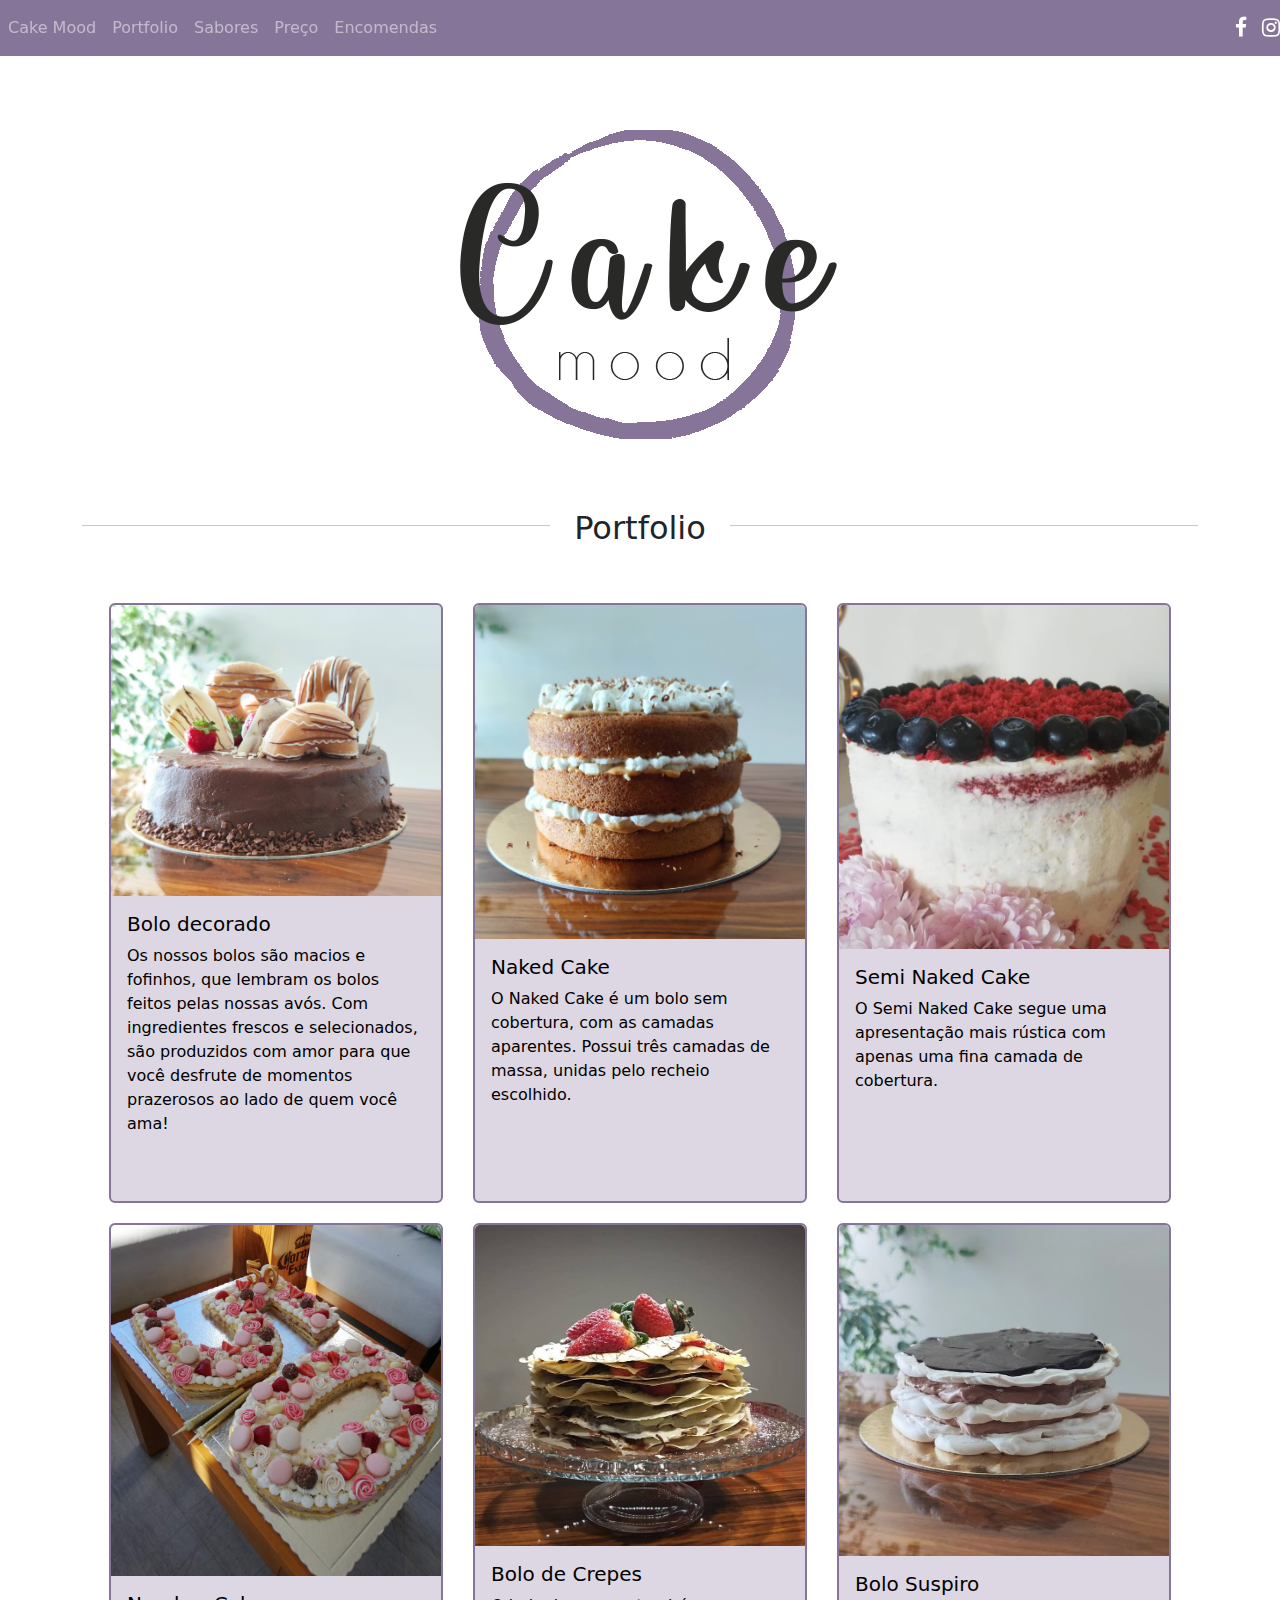
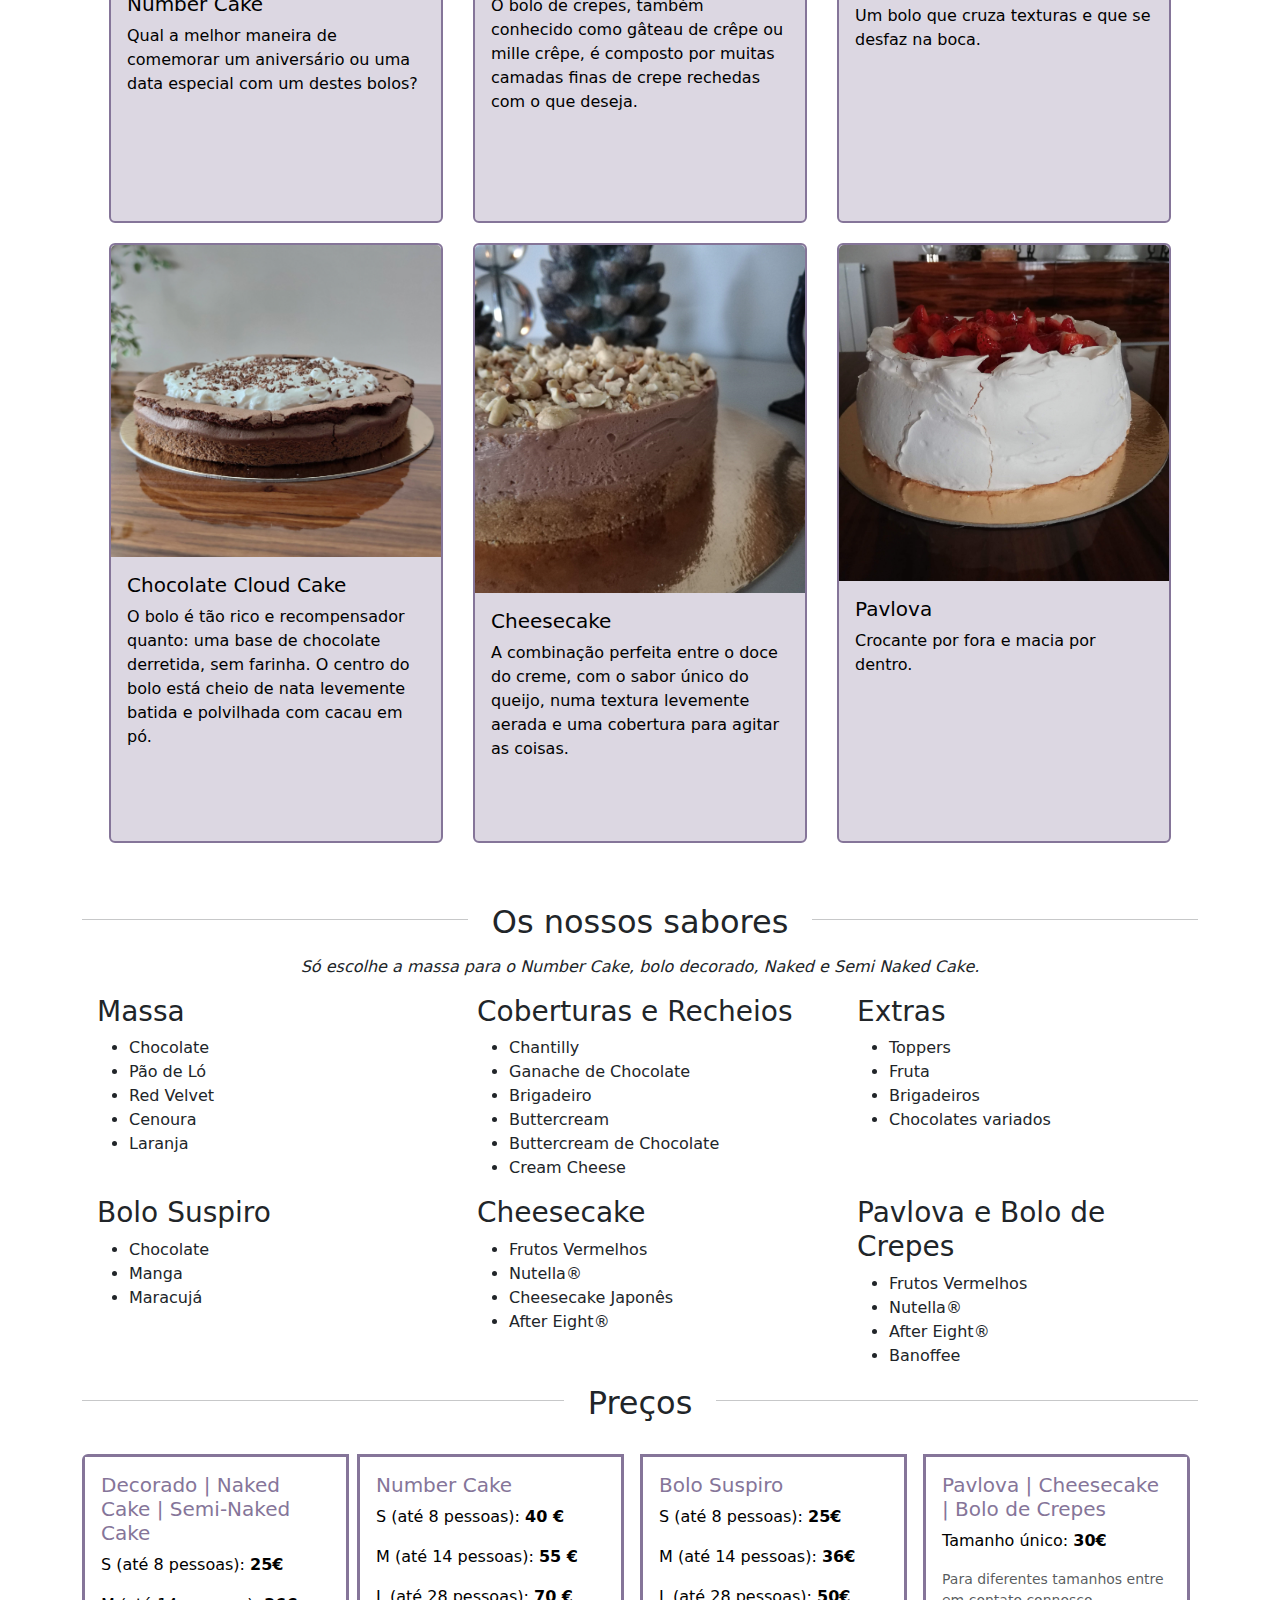
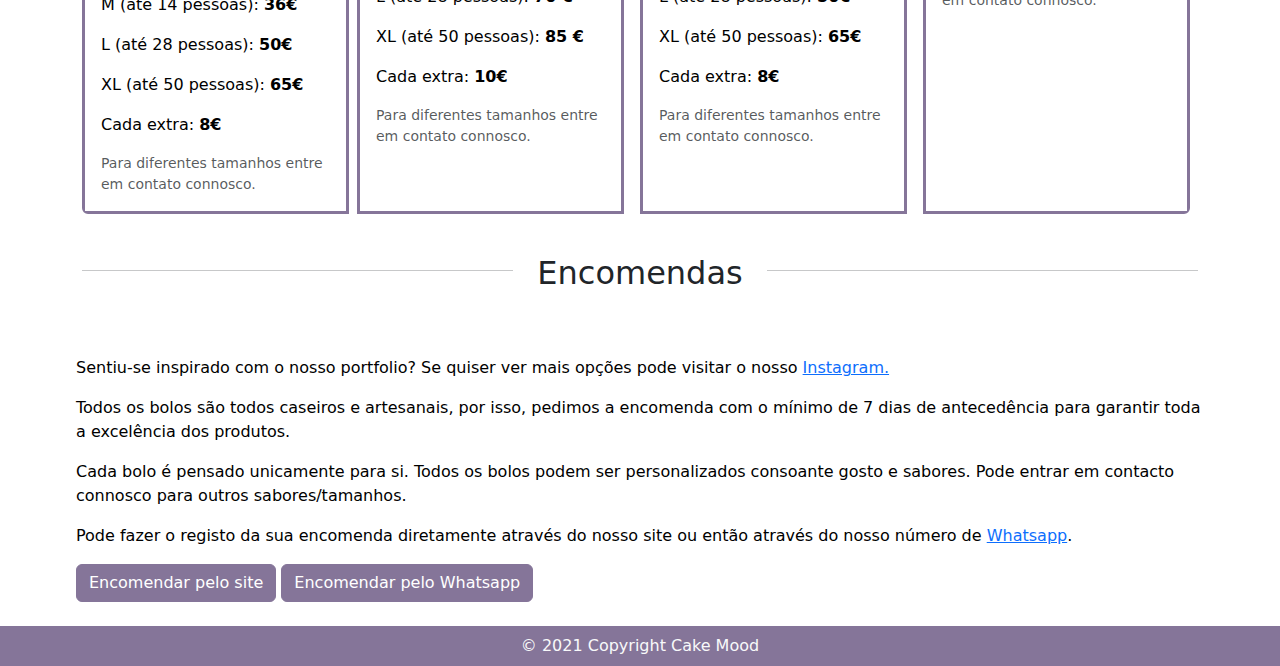
<file: index.html>
<link href="//maxcdn.bootstrapcdn.com/bootstrap/4.1.1/css/bootstrap.min.css" rel="stylesheet" id="bootstrap-css">
<script src="//maxcdn.bootstrapcdn.com/bootstrap/4.1.1/js/bootstrap.min.js"></script>
<script src="//cdnjs.cloudflare.com/ajax/libs/jquery/3.2.1/jquery.min.js"></script>

<!------ Include the above in your HEAD tag ---------->

<html lang="en">

<head>
  <title>Cake Mood</title>
  <meta charset="utf-8">
  <meta name="viewport" content="width=device-width, initial-scale=1">
  <link rel="stylesheet" href="https://maxcdn.bootstrapcdn.com/bootstrap/4.1.3/css/bootstrap.min.css">
  <link rel="stylesheet" href="https://cdnjs.cloudflare.com/ajax/libs/font-awesome/4.7.0/css/font-awesome.min.css">
  <link href="https://fonts.googleapis.com/css?family=Raleway:400,500,500i,700,800i" rel="stylesheet">
  <link href="//maxcdn.bootstrapcdn.com/bootstrap/4.1.1/css/bootstrap.min.css" rel="stylesheet" id="bootstrap-css">
  <script src="//maxcdn.bootstrapcdn.com/bootstrap/4.1.1/js/bootstrap.min.js"></script>
  <script src="//cdnjs.cloudflare.com/ajax/libs/jquery/3.2.1/jquery.min.js"></script>

  <link href="https://cdn.jsdelivr.net/npm/bootstrap@5.1.2/dist/css/bootstrap.min.css" rel="stylesheet">
  <script src="https://cdn.jsdelivr.net/npm/bootstrap@5.1.2/dist/js/bootstrap.bundle.min.js">
  </script>

  <link rel="stylesheet" href="https://cdnjs.cloudflare.com/ajax/libs/font-awesome/4.7.0/css/font-awesome.min.css">

  <link rel="stylesheet" href="style.css">

  <link rel="icon" type="image/x-icon" href="images/favicon-16x16.png">



</head>

<body>
  <!--==========================================-->
  <!--                NAV BAR                   -->
  <!--==========================================-->
  <div class="colorheader sticky-top">
    <nav class="navbar navbar-expand-sm navbar-dark text-light">
      <button class="navbar-toggler" type="button" data-toggle="collapse" data-target="#navbarTogglerDemo03"
        aria-controls="navbarTogglerDemo03" aria-expanded="false" aria-label="Toggle navigation">
        <span class="navbar-toggler-icon"></span>
      </button>
      <div class="collapse navbar-collapse" id="navbarTogglerDemo03">
        <ul class="navbar-nav mr-auto mt-2 mt-lg-0">
          <li class="nav-item">
            <a class="nav-link" href="#topo">Cake Mood <span class="sr-only">(current)</span></a>
          </li>
          <li class="nav-item">
            <a class="nav-link" href="#portfolio">Portfolio</a>
          </li>
          <li class="nav-item">
            <a class="nav-link" href="#sabores">Sabores</a>
          </li>
          <li class="nav-item">
            <a class="nav-link" href="#preco">Preço</a>
          </li>
          <li class="nav-item">
            <a class="nav-link" href="#container_encomendas">Encomendas</a>
          </li>
        </ul>
        <div class="social-part">
          <a style="color: #3b5998; margin-right: 10px;" href="https://www.facebook.com/cakemood18/" role="button"
            target="_blank"><i class="fa fa-facebook fa-lg" style="color: white;"></i></a>
          <a style="color: white;" href="https://www.instagram.com/cakemood18/" role="button" target="_blank"><i
              class="fa fa-instagram fa-lg"></i></a>
        </div>
      </div>
    </nav>
  </div>

  <!--==========================================-->
  <!--             Imagem Inicio                -->
  <!--==========================================-->
  <div class="container" id="topo">
    <img src="images/Cake mood lilás.png" class="mx-auto d-block img-fluid">
  </div>


  <!--==========================================-->
  <!--               Portfolio                  -->
  <!--==========================================-->

  <!--               Cabeçalho                  -->
  <div class="container" id="portfolio">
    <div class="row">
      <div class="col">
        <hr>
      </div>
      <div class="col-auto">
        <h2>Portfolio</h2>
      </div>
      <div class="col">
        <hr>
      </div>
    </div>
  </div>
  <div class="container">
    <div class="row m-0 mt-5 mr-5 ml-5">
      <div class="card-group">
        <!--                Bolos                     -->
        <!--BOLOS DECORADOS-->
        <div class="col-sm-4">
          <div class="card">
            <img class="card-img-top" src="images/bolodonut.jpg" alt="Card image cap">
            <div class="card-body">
              <h5 class="card-title">Bolo decorado</h5>
              <p class="card-text">Os nossos bolos são macios e fofinhos, que lembram os bolos feitos pelas nossas avós.
                Com ingredientes frescos e selecionados, são produzidos com amor para que você desfrute de momentos prazerosos ao lado de quem você ama!</p>
            </div>
          </div>
        </div>

        <!--NAKED CAKE-->
        <div class="col-sm-4">
          <div class="card">
            <img class="card-img-top" src="images/bolobanofee.jpg" alt="Card image cap">
            <div class="card-body">
              <h5 class="card-title">Naked Cake</h5>
              <p class="card-text">O Naked Cake é um bolo sem cobertura, com as camadas aparentes. Possui três camadas de massa, unidas pelo recheio escolhido.</p>
            </div>
          </div>
        </div>

        <!--SEMI NAKED CAKE-->
        <div class="col-sm-4">
          <div class="card">
            <img class="card-img-top" src="images/red.jpg" alt="Card image cap">
            <div class="card-body">
              <h5 class="card-title">Semi Naked Cake</h5>
              <p class="card-text">O Semi Naked Cake segue uma apresentação mais rústica com apenas uma fina camada de cobertura.</p>
            </div>
          </div>
        </div>

        <!--NUMBER CAKE-->
        <div class="col-sm-4">
          <div class="card">
            <img class="card-img-top" src="images/50v2.jpg" alt="Card image cap">
            <div class="card-body">
              <h5 class="card-title">Number Cake</h5>
              <p class="card-text">Qual a melhor maneira de comemorar um aniversário ou uma data especial com um destes bolos?</p>
            </div>
          </div>
        </div>

        <!--BOLO DE CREPES-->
        <div class="col-sm-4">
          <div class="card">
            <img class="card-img-top" src="images/Bolo crepes.jpg" alt="Card image cap">
            <div class="card-body">
              <h5 class="card-title">Bolo de Crepes</h5>
              <p class="card-text">O bolo de crepes, também conhecido como gâteau de crêpe ou mille crêpe, é composto por muitas camadas finas de crepe rechedas com o que deseja.</p>
            </div>
          </div>
        </div>

        <!--BOLO SUSPIRO-->
        <div class="col-sm-4">
          <div class="card">
            <img class="card-img-top" src="images/bolosuspiro.jpg" alt="Card image cap">
            <div class="card-body">
              <h5 class="card-title">Bolo Suspiro</h5>
              <p class="card-text">Um bolo que cruza texturas e que se desfaz na boca. </p>
            </div>
          </div>
        </div>

        <!--CHOCOLATE CLOUD CAKE-->
        <div class="col-sm-4">
          <div class="card">
            <img class="card-img-top" src="images/cloud.jpg" alt="Card image cap">
            <div class="card-body">
              <h5 class="card-title">Chocolate Cloud Cake</h5>
              <p class="card-text">O bolo é tão rico e recompensador quanto: uma base de chocolate derretida, sem farinha. O
                centro do bolo está cheio de nata levemente batida e polvilhada com cacau em pó.</p>
            </div>
          </div>
        </div>

        <!--Cheesecake-->
        <div class="col-sm-4">
          <div class="card">
            <img class="card-img-top" src="images/IMG_20190728_083346.jpg" alt="Card image cap">
            <div class="card-body">
              <h5 class="card-title">Cheesecake</h5>
              <p class="card-text">A combinação perfeita entre o doce do creme, com o sabor único do queijo, numa textura levemente aerada e uma cobertura para agitar as coisas. </p>
            </div>
          </div>
        </div>

        <!--Pavlova-->
        <div class="col-sm-4">
          <div class="card">
            <img class="card-img-top" src="images/IMG_20190728_091142.jpg" alt="Card image cap">
            <div class="card-body">
              <h5 class="card-title">Pavlova</h5>
              <p class="card-text">Crocante por fora e macia por dentro.</p>
            </div>
          </div>
        </div>
      </div>
    </div>
  </div>

    <!--==========================================-->
    <!--           OS NOSSOS SABORES              -->
    <!--==========================================-->

    <div class="container" id="sabores">
      <div class="row" id="encomendas" style="margin-bottom: 5px;">
          <div class="col"><hr></div>
          <div class="col-auto"><h2>Os nossos sabores</h2></div>
          <div class="col"><hr></div>
      </div>
    </div>

    <div class="container">  
      <div id="section2" class="row">
        <div class="container">
          <div class="row">
            <p style="font-style: italic; text-align: center;"> Só escolhe a massa para o Number Cake, bolo decorado, Naked e Semi Naked Cake.</p>
            <div class="col-md-4 col-sm-12">
              <div class="col-md-12">
                  <h3>Massa</h3>
                  <ul>
                    <li>Chocolate</li>
                    <li>Pão de Ló</li>
                    <li>Red Velvet</li>
                    <li>Cenoura</li>
                    <li>Laranja</li>
                  </ul>                
              </div>
            </div>
            <div class="col-md-4 col-xs-12">
              <div class="col-md-12">
                  <h3>Coberturas e Recheios</h3>
                  <ul>
                    <li>Chantilly</li>
                    <li>Ganache de Chocolate</li>
                    <li>Brigadeiro</li>
                    <li>Buttercream</li>
                    <li>Buttercream de Chocolate</li>
                    <li>Cream Cheese</li>
                  </ul>

              </div>
            </div>
            <div class="col-md-4 col-xs-12">
              <div class="col-md-12">
                  <h3>Extras</h3>
                  <ul>
                    <li>Toppers</li>
                    <li>Fruta</li>
                    <li>Brigadeiros</li>
                    <li>Chocolates variados</li>
                  </ul>
              </div>
            </div>
            <div class="col-md-4 col-xs-12">
              <div class="col-md-12">
                  <h3>Bolo Suspiro</h3>
                  <ul>
                    <li>Chocolate</li>
                    <li>Manga</li>
                    <li>Maracujá</li>
                  </ul>
              </div>
            </div>
            <div class="col-md-4 col-xs-12">
              <div class="col-md-12">
                  <h3>Cheesecake</h3>
                  <ul>
                    <li>Frutos Vermelhos</li>
                    <li>Nutella&reg;</li>
                    <li>Cheesecake Japonês</li>
                    <li>After Eight&reg;</li>
                  </ul>
              </div>
            </div>
            <div class="col-md-4 col-xs-12">
              <div class="col-md-12">
                  <h3>Pavlova e Bolo de Crepes</h3>
                  <ul>
                    <li>Frutos Vermelhos</li>
                    <li>Nutella&reg;</li>
                    <li>After Eight&reg;</li>
                    <li>Banoffee</li>
                  </ul>
              </div>
            </div>
          </div>
        </div> 
      </div>
    </div>

    <!--==========================================-->
    <!--                 Preços                   -->
    <!--==========================================-->

    <div class="container" id="precos">
      <div class="row" id="preco">
          <div class="col"><hr></div>
          <div class="col-auto mb-4"><h2>Preços</h2></div>
          <div class="col"><hr></div>
      </div>
    </div>

    
<div class="container">
  <div class="row ">
    <div class="card-group">
      <div class="card" style="height: 100%; border: solid #857599" >
        <div class="card-body" style="background-color: white">
          <h5 class="card-title" style="color: #857599;">Decorado | Naked Cake | Semi-Naked Cake</h5>
          <p class="card-text">S (até 8 pessoas): <strong>25€</strong></p>
          <p class="card-text">M (até 14 pessoas): <strong>36€</strong></p>
          <p class="card-text">L (até 28 pessoas): <strong>50€</strong></p>
          <p class="card-text">XL (até 50 pessoas): <strong>65€</strong></p>
          <p class="card-text">Cada extra: <strong>8€</strong></p>
          <p class="card-text"><small class="text-muted">Para diferentes tamanhos entre em contato connosco.</small></p>
        </div>
      </div>
      <div class="card mx-2" style="height: 100%;  border: solid #857599">
        <div class="card-body" style="background-color: white">
          <h5 class="card-title" style="color: #857599;">Number Cake</h5>
          <p class="card-text">S (até 8 pessoas): <strong>40 €</strong></p>
          <p class="card-text">M (até 14 pessoas): <strong>55 €</strong></p>
          <p class="card-text">L (até 28 pessoas): <strong>70 €</strong></p>
          <p class="card-text">XL (até 50 pessoas): <strong>85 €</strong></p>
          <p class="card-text">Cada extra: <strong>10€</strong></p>
          <p class="card-text"><small class="text-muted">Para diferentes tamanhos entre em contato connosco.</small></p>
        </div>
      </div>
      <div class="card mx-2" style="height: 100%; border: solid #857599">
        <div class="card-body" style="background-color: white;">
          <h5 class="card-title" style="color: #857599;">Bolo Suspiro</h5>
          <p class="card-text">S (até 8 pessoas): <strong>25€</strong></p>
          <p class="card-text">M (até 14 pessoas): <strong>36€</strong></p>
          <p class="card-text">L (até 28 pessoas): <strong>50€</strong></p>
          <p class="card-text">XL (até 50 pessoas): <strong>65€</strong></p>
          <p class="card-text">Cada extra: <strong>8€</strong></p>
          <p class="card-text"><small class="text-muted">Para diferentes tamanhos entre em contato connosco.</small></p>
        </div>
      </div>
      <div class="card mx-2" style="height: 100%; border: solid #857599 ">
        <div class="card-body" style="background-color: white;">
          <h5 class="card-title" style="color: #857599;">Pavlova | Cheesecake | Bolo de Crepes</h5>
          <p class="card-text">Tamanho único: <strong>30€</strong></p>
          <p class="card-text"><small class="text-muted">Para diferentes tamanhos entre em contato connosco.</small></p>
        </div>
      </div>
    </div>
  </div>
</div>

    <!--ENCOMENDAS-->
    <div class="container" id="container_encomendas">
      <div class="row" id="encomendas">
          <div class="col"><hr></div>
          <div class="col-auto"><h2>Encomendas</h2></div>
          <div class="col"><hr></div>
      </div>
    </div>

    <div class="card" id="card_encomendas" style="height: fit-content">
      <div class="card-body" style="height: fit-content;">
        <p class="card-text">Sentiu-se inspirado com o nosso portfolio? Se quiser ver mais opções pode visitar o nosso <a href="https://www.instagram.com/cakemood18/" target="_blank">Instagram.</a></p>
        <p class="card-text">Todos os bolos são todos caseiros e artesanais, por isso, pedimos a encomenda com o mínimo de 7 dias de antecedência para garantir toda a excelência dos produtos.</p>
        <p class="card-text">Cada bolo é pensado unicamente para si. Todos os bolos podem ser personalizados consoante gosto e sabores. Pode entrar em contacto connosco para outros sabores/tamanhos.</p>    
        <p class="card-text">Pode fazer o registo da sua encomenda diretamente através do nosso site ou então através do nosso número de <a href="https://wa.me/351913996235">Whatsapp</a>.</p>  
        <a class="btn btn-primary mb-2" href="orders.html" role="button" style="background-color: #857599; border-color: #857599;">Encomendar pelo site</a>  
        <a class="btn btn-primary mb-2" href="https://wa.me/351913996235" role="button" style="background-color: #857599; border-color: #857599;">Encomendar pelo Whatsapp</a>     
      </div>
    </div>

    <!--==========================================-->
    <!--                 FOOTER                   -->
    <!--==========================================-->
    <footer class="text-center text-white" style="background-color: #f1f1f1;">
      <!-- Copyright -->
      <div class="text-center text-light p-2" style="background-color:#857599;">
        © 2021 Copyright
        <a class="text-light"> Cake Mood </a>
      </div>
      <!-- Copyright -->
    </footer>
</body>
</html>
</file>
<file: style.css>
.card {
    background: #85759949;
    border: 2px solid #857599;
    color: black;
  }

  .colorheader { 
      background: #857599 !important;
  }

  .card{ /*ALTURA DOS CARDS!!! MUDAR QUANDO METER TEXTO DIREITO*/
    height: 600px;
    margin-bottom: 20px;
    background-size: contain;
    background-position: top, bottom;
    background-repeat: no-repeat, repeat;
    border-color: #857599;
  }

  #encomendas{
    margin-top: 40px;
    margin-bottom: 40px;
  }

#textoencomendas{
  max-height: 500px;
}

#card_encomendas{
  min-height: 100px;
  margin: 0 60px; 
  min-height: 200px;
  background-color: white; 
  border:white; 
  align-items: center;
}

.card-group{
  border-color: #857599;
}

input:focus::placeholder {
  color: transparent;
}

span{
  color: red;
}

textarea {
  height: auto;
}

#footer {
  position: absolute;
  bottom: 0;
  width: 100%;
}

#myInput {
  background-image: url('/css/searchicon.png'); /* Add a search icon to input */
  background-position: 10px 12px; /* Position the search icon */
  background-repeat: no-repeat; /* Do not repeat the icon image */
  width: 100%; /* Full-width */
  font-size: 16px; /* Increase font-size */
  padding: 12px 20px 12px 40px; /* Add some padding */
  border: 1px solid #ddd; /* Add a grey border */
  margin-bottom: 12px; /* Add some space below the input */
}
</file>
